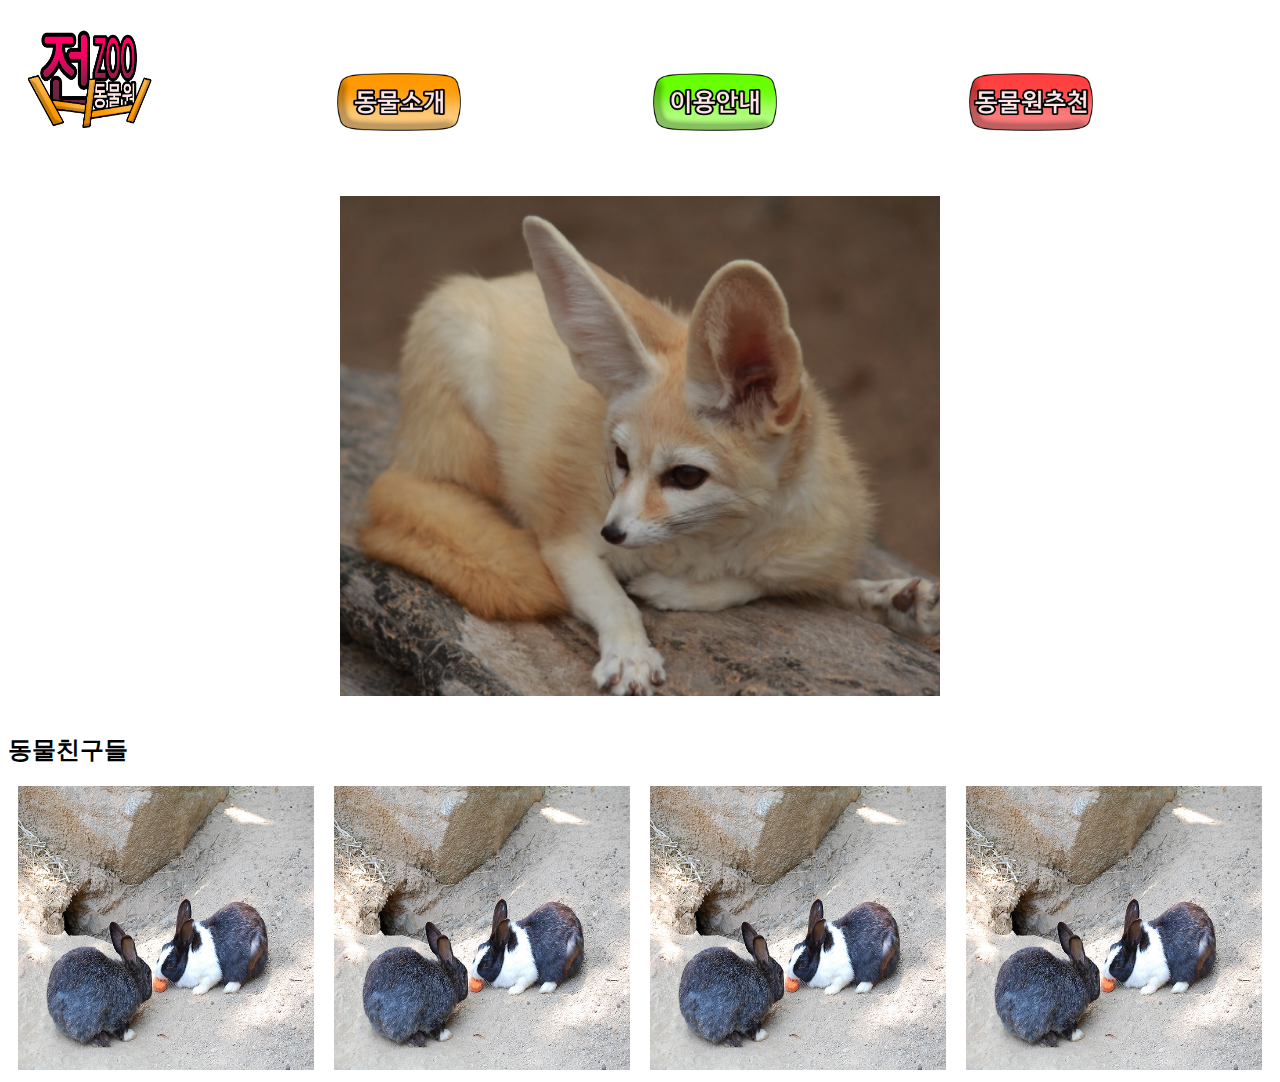
<file: index.html>
<!DOCTYPE html>
<html>
    <head>
        <title>전주 동물원</title>
        <link href="css/maind.css" rel="stylesheet" type="text/css">
        
    </head>
    <body>
        <div>
            <div class="head">
                <img src = "res/ZooLogo.png" 
                    id="logohome"> 
                <a href="/?id=animals.html"><button class="headmenu"><img src="res/button_animal.png" class="button"/></button></a>
                <button class="headmenu"><img src="res/button_howto.png" class="button"/></button>
                <button class="headmenu"><img src="res/button_refer.png" class="button"/></button>
            </div>
        </div> <br>

    <div class="body1">
        <div class="slider">
            <div class="slide">
                <img src="res/animal/mams/사막여우.jpg" alt="이미지 1">
            </div>
            <div class="slide">
                <img src="res/animal/birds/노랑배유리앵무.jpg" alt="이미지 2">
            </div>
            <div class="slide">
                <img src="res/animal/reptile/안경카이만.jpg" alt="이미지 3">
            </div>
            <div class="slide">
                <img src="res/animal/mams/토끼.jpg" alt="이미지 4">
            </div>
        </div>
    </div><br>
    
    <h2>동물친구들</h2>
    <div class="photos">
        <div>
            <img src="res/animal/mams/토끼.jpg">
        </div>
        <div>
            <img src="res/animal/mams/토끼.jpg">
        </div>
        <div>
            <img src="res/animal/mams/토끼.jpg">
        </div>
        <div>
            <img src="res/animal/mams/토끼.jpg">
        </div>
    </div>
    </div>
        <script src="scripts/main.js"></script>  
    </body>
</html>
</file>
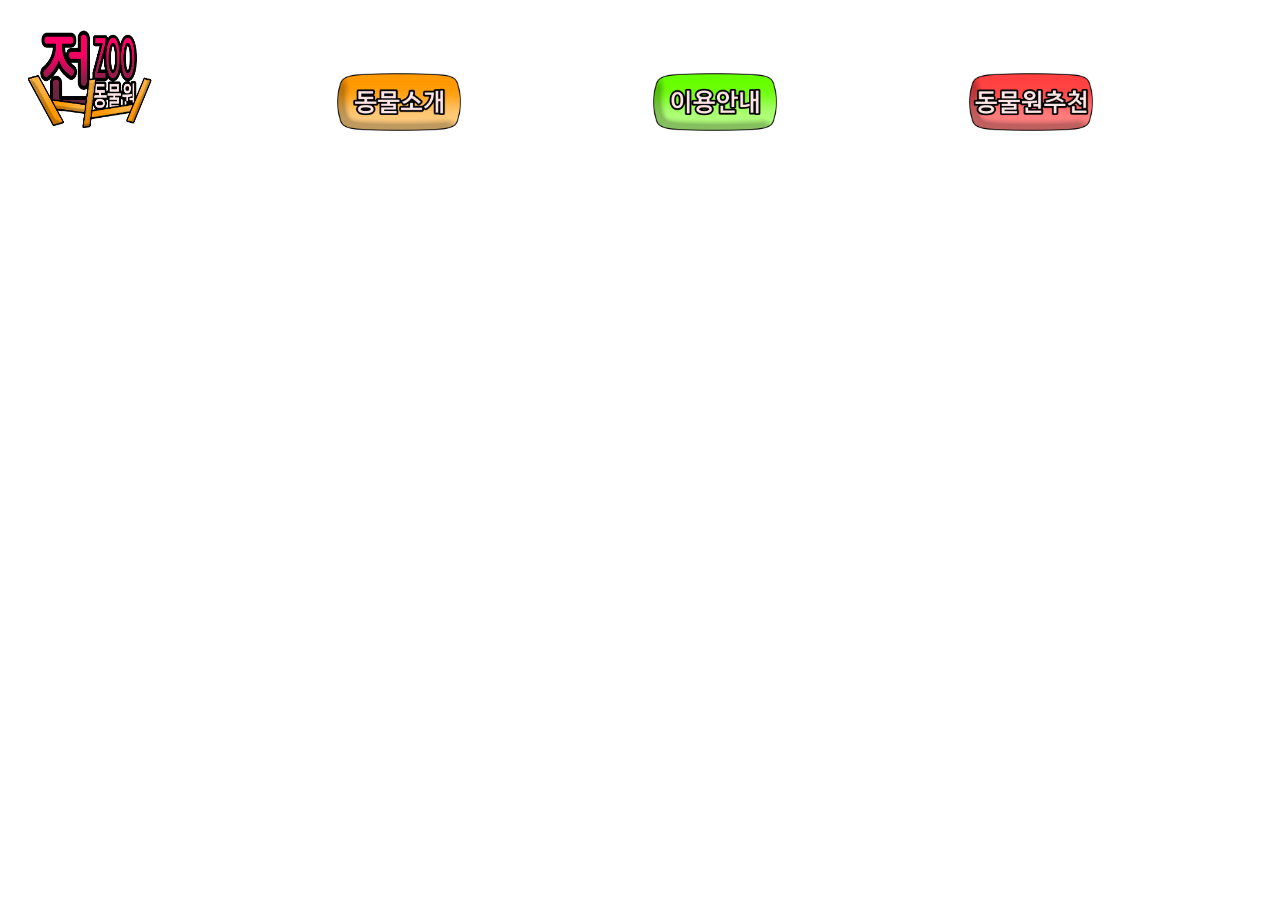
<file: animals.html>
<!DOCTYPE html>
<html>
    <head>
        <title>전주 동물원</title>
        <link href="css/maind.css" rel="stylesheet" type="text/css">
        
    </head>
    <body>
        <div>
            <div class="head">
                <img src = "res/ZooLogo.png" 
                    id="logohome"> 
                <button class="headmenu"><img src="res/button_animal.png" class="button"/></button>
                <button class="headmenu"><img src="res/button_howto.png" class="button"/></button>
                <button class="headmenu"><img src="res/button_refer.png" class="button"/></button>
            </div>
        </div> <br>
        </body>
</html>
</file>
<file: css/maind.css>
img#logohome{
    width:125px;
    height: 100px;
    margin-top : 20px;
    margin-left : 20px;
}
#logohome:hover{
    cursor: pointer;
}

div .head {
    display: grid;
    grid-template-columns: 1fr 1fr 1fr 1fr;
}



div button {
    background-color: white;
    border:none;
    height: 150px;
    width: 150px;
    margin-top: 20px;
    object-fit: cover;
}
div button:hover {
    transform:scale(1.1, 1.1);
    cursor: pointer;
}
div button:active {
    transform:scale(1.0, 1.0);
    box-shadow: none;
}

div.body1{
    text-align: center;
}

.slider {
    width: 600px;
    height: 500px;                               
    overflow: hidden;
    margin: 0 auto;
}
.slide {
    width: 100%;
}
img {
    width: 100%;
    height: auto;                                                  
}

div.photos{
    display: inline-flex;
}

div.photos div{
    margin-left: 10px;
    margin-right: 10px;
}
</file>
